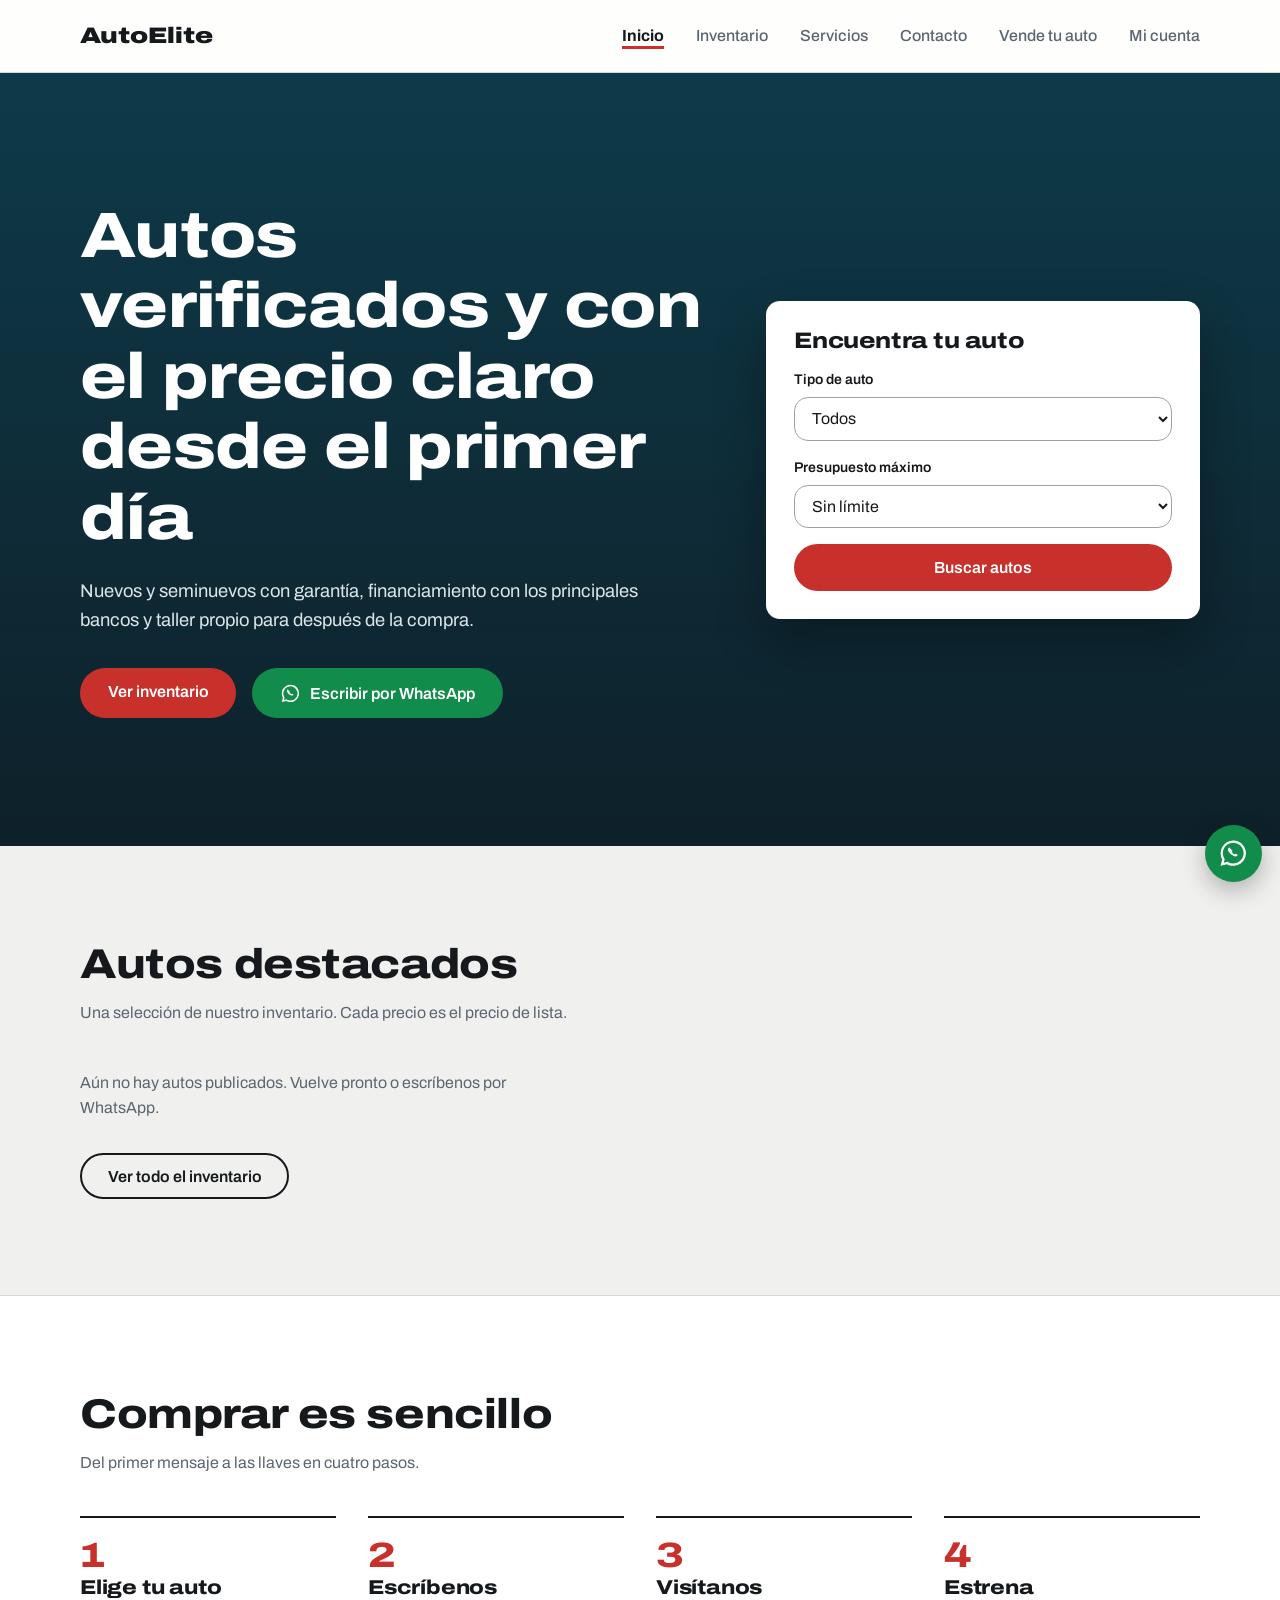
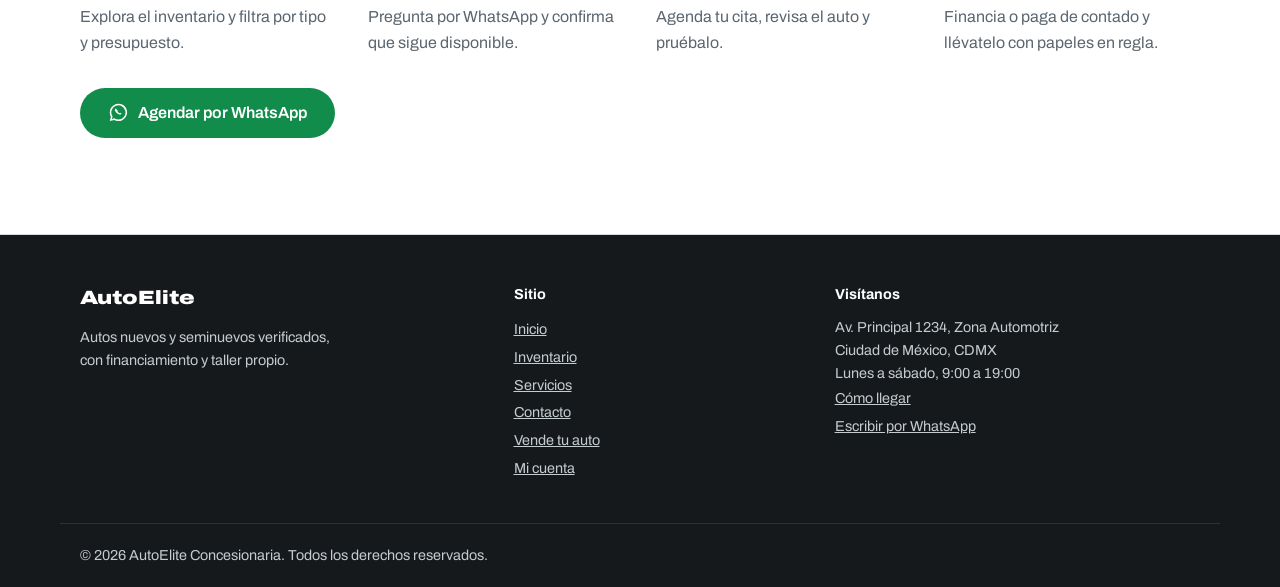
<file: index.html>
<!DOCTYPE html>
<html lang="es">

<head>
  <meta charset="UTF-8">
  <meta name="viewport" content="width=device-width, initial-scale=1">
  <title>AutoElite | Autos nuevos y seminuevos en CDMX</title>
  <meta name="description" content="Autos nuevos y seminuevos verificados, con financiamiento y taller propio.">
  <meta property="og:title" content="AutoElite | Autos nuevos y seminuevos en CDMX">
  <meta property="og:description" content="Autos nuevos y seminuevos verificados, con financiamiento y taller propio.">
  <meta property="og:type" content="website">
  <meta name="theme-color" content="#0e3a4a">
  <link rel="icon"
    href="data:image/svg+xml,%3Csvg xmlns='http://www.w3.org/2000/svg' viewBox='0 0 32 32'%3E%3Crect width='32' height='32' rx='7' fill='%230e3a4a'/%3E%3Cpath d='M16 6l8 20h-4l-1.5-4h-5L12 26H8z' fill='%23c8302b'/%3E%3C/svg%3E">
  <link rel="preconnect" href="https://fonts.googleapis.com">
  <link rel="preconnect" href="https://fonts.gstatic.com" crossorigin>
  <link href="https://fonts.googleapis.com/css2?family=Archivo:wdth,wght@62..125,400..900&display=swap"
    rel="stylesheet">
  <link rel="stylesheet" href="css/styles.css">
  <script src="js/config.js" defer></script>
  <script src="js/data.js" defer></script>
  <script src="js/main.js" defer></script>
  <script
    type="application/ld+json">{"@context":"https://schema.org","@type":"AutoDealer","name":"AutoElite","description":"Autos nuevos y seminuevos verificados, con financiamiento y taller propio.","address":{"@type":"PostalAddress","streetAddress":"Av. Principal 1234, Zona Automotriz","addressLocality":"Ciudad de México","addressCountry":"MX"},"openingHours":"Mo-Sa 09:00-19:00"}</script>
</head>

<body>
  <a class="skip" href="#contenido">Saltar al contenido</a>
  <header class="site-header">
    <div class="wrap bar">
      <a class="logo" href="index.html">AutoElite</a>
      <button class="menu-btn" id="menu-btn" aria-expanded="false" aria-controls="nav">Menú</button>
      <nav id="nav" class="nav" aria-label="Principal"><a href="index.html" aria-current="page">Inicio</a><a
          href="inventario.html">Inventario</a><a href="servicios.html">Servicios</a><a
          href="contacto.html">Contacto</a><a href="publicar.html">Vende tu auto</a><a href="cuenta.html">Mi cuenta</a>
      </nav>
    </div>
  </header>
  <main id="contenido">
    <section class="hero">
      <div class="wrap hero-grid">
        <div class="hero-inner">
          <h1>Autos verificados y con el precio claro desde el primer día</h1>
          <p>Nuevos y seminuevos con garantía, financiamiento con los principales bancos y taller propio para después de
            la compra.</p>
          <div class="actions">
            <a class="btn btn-red" href="inventario.html">Ver inventario</a>
            <a class="btn btn-wa" data-msg="Hola, quisiera información sobre sus autos."><svg viewBox="0 0 24 24"
                aria-hidden="true">
                <path fill="currentColor"
                  d="M12 2a10 10 0 0 0-8.6 15L2 22l5.1-1.3A10 10 0 1 0 12 2Zm0 18.2a8.2 8.2 0 0 1-4.2-1.2l-.3-.2-3 .8.8-2.9-.2-.3A8.2 8.2 0 1 1 12 20.200Zm-3-12.700c-.3 0-.6.200-.8.500-.4.600-.5 1.400 0 2.400a9 9 0 0 0 4.200 3.800c1.300.5 2 .4 2.600 0 .3-.2.5-.5.5-.9l-1.600-.9-.7.700a5.500 5.500 0 0 1-2.300-2.100l.6-.7L9 7.500Z" />
              </svg>Escribir por WhatsApp</a>
          </div>
        </div>
        <form class="quick" action="inventario.html" method="get">
          <h2>Encuentra tu auto</h2>
          <div class="field"><label for="q-tipo">Tipo de auto</label><select id="q-tipo" name="tipo">
              <option value="">Todos</option>
              <option>Sedán</option>
              <option>SUV</option>
              <option>Pickup</option>
              <option>Coupé</option>
              <option>Hatchback</option>
            </select></div>
          <div class="field"><label for="q-max">Presupuesto máximo</label><select id="q-max" name="max">
              <option value="">Sin límite</option>
              <option value="500000">$500,000</option>
              <option value="700000">$700,000</option>
              <option value="900000">$900,000</option>
            </select></div>
          <button class="btn btn-red" type="submit">Buscar autos</button>
        </form>
      </div>
    </section>
    <section class="section">
      <div class="wrap">
        <h2>Autos destacados</h2>
        <p class="lead">Una selección de nuestro inventario. Cada precio es el precio de lista.</p>
        <div class="grid" id="grid" data-featured style="margin-top:2rem"></div>
        <p class="more"><a class="btn btn-line" href="inventario.html">Ver todo el inventario</a></p>
      </div>
    </section>
    <section class="section services">
      <div class="wrap">
        <h2>Comprar es sencillo</h2>
        <p class="lead">Del primer mensaje a las llaves en cuatro pasos.</p>
        <ol class="steps">
          <li><span>1</span>
            <h3>Elige tu auto</h3>
            <p>Explora el inventario y filtra por tipo y presupuesto.</p>
          </li>
          <li><span>2</span>
            <h3>Escríbenos</h3>
            <p>Pregunta por WhatsApp y confirma que sigue disponible.</p>
          </li>
          <li><span>3</span>
            <h3>Visítanos</h3>
            <p>Agenda tu cita, revisa el auto y pruébalo.</p>
          </li>
          <li><span>4</span>
            <h3>Estrena</h3>
            <p>Financia o paga de contado y llévatelo con papeles en regla.</p>
          </li>
        </ol>
        <p class="more"><a class="btn btn-wa" data-msg="Hola, quiero agendar una cita para ver un auto."><svg
              viewBox="0 0 24 24" aria-hidden="true">
              <path fill="currentColor"
                d="M12 2a10 10 0 0 0-8.6 15L2 22l5.1-1.3A10 10 0 1 0 12 2Zm0 18.2a8.2 8.2 0 0 1-4.2-1.2l-.3-.2-3 .8.8-2.9-.2-.3A8.2 8.2 0 1 1 12 20.200Zm-3-12.700c-.3 0-.6.200-.8.500-.4.600-.5 1.400 0 2.400a9 9 0 0 0 4.200 3.800c1.300.5 2 .4 2.600 0 .3-.2.5-.5.5-.9l-1.600-.9-.7.700a5.500 5.500 0 0 1-2.300-2.100l.6-.7L9 7.500Z" />
            </svg>Agendar por WhatsApp</a></p>
      </div>
    </section>
  </main>
  <footer class="footer">
    <div class="wrap foot-grid">
      <div><span class="logo">AutoElite</span>
        <p style="margin-top:.75rem;max-width:34ch">Autos nuevos y seminuevos verificados, con financiamiento y taller
          propio.</p>
      </div>
      <nav aria-label="Pie de página"><strong>Sitio</strong><a href="index.html">Inicio</a><a
          href="inventario.html">Inventario</a><a href="servicios.html">Servicios</a><a
          href="contacto.html">Contacto</a><a href="publicar.html">Vende tu auto</a><a href="cuenta.html">Mi cuenta</a>
      </nav>
      <div><strong>Visítanos</strong>
        <p>Av. Principal 1234, Zona Automotriz<br>Ciudad de México, CDMX<br>Lunes a sábado, 9:00 a 19:00</p>
        <a href="https://www.google.com/maps/search/?api=1&query=Av.+Principal+1234+Ciudad+de+Mexico" target="_blank"
          rel="noopener">Cómo llegar</a>
        <a data-msg="Hola, quisiera información sobre sus autos.">Escribir por WhatsApp</a>
      </div>
    </div>
    <div class="wrap legal">
      <p>&copy; <span id="year">2026</span> AutoElite Concesionaria. Todos los derechos reservados.</p>
    </div>
  </footer>
  <dialog id="detail" aria-labelledby="d-title"></dialog>
  <a class="wa-float" id="wa-float" target="_blank" rel="noopener" aria-label="Escribir por WhatsApp"><svg
      viewBox="0 0 24 24" aria-hidden="true">
      <path fill="currentColor"
        d="M12 2a10 10 0 0 0-8.6 15L2 22l5.1-1.3A10 10 0 1 0 12 2Zm0 18.2a8.2 8.2 0 0 1-4.2-1.2l-.3-.2-3 .8.8-2.9-.2-.3A8.2 8.2 0 1 1 12 20.200Zm-3-12.700c-.3 0-.6.200-.8.500-.4.600-.5 1.400 0 2.400a9 9 0 0 0 4.200 3.800c1.300.5 2 .4 2.600 0 .3-.2.5-.5.5-.9l-1.600-.9-.7.700a5.500 5.500 0 0 1-2.300-2.100l.6-.7L9 7.500Z" />
    </svg></a>
</body>

</html>
</file>
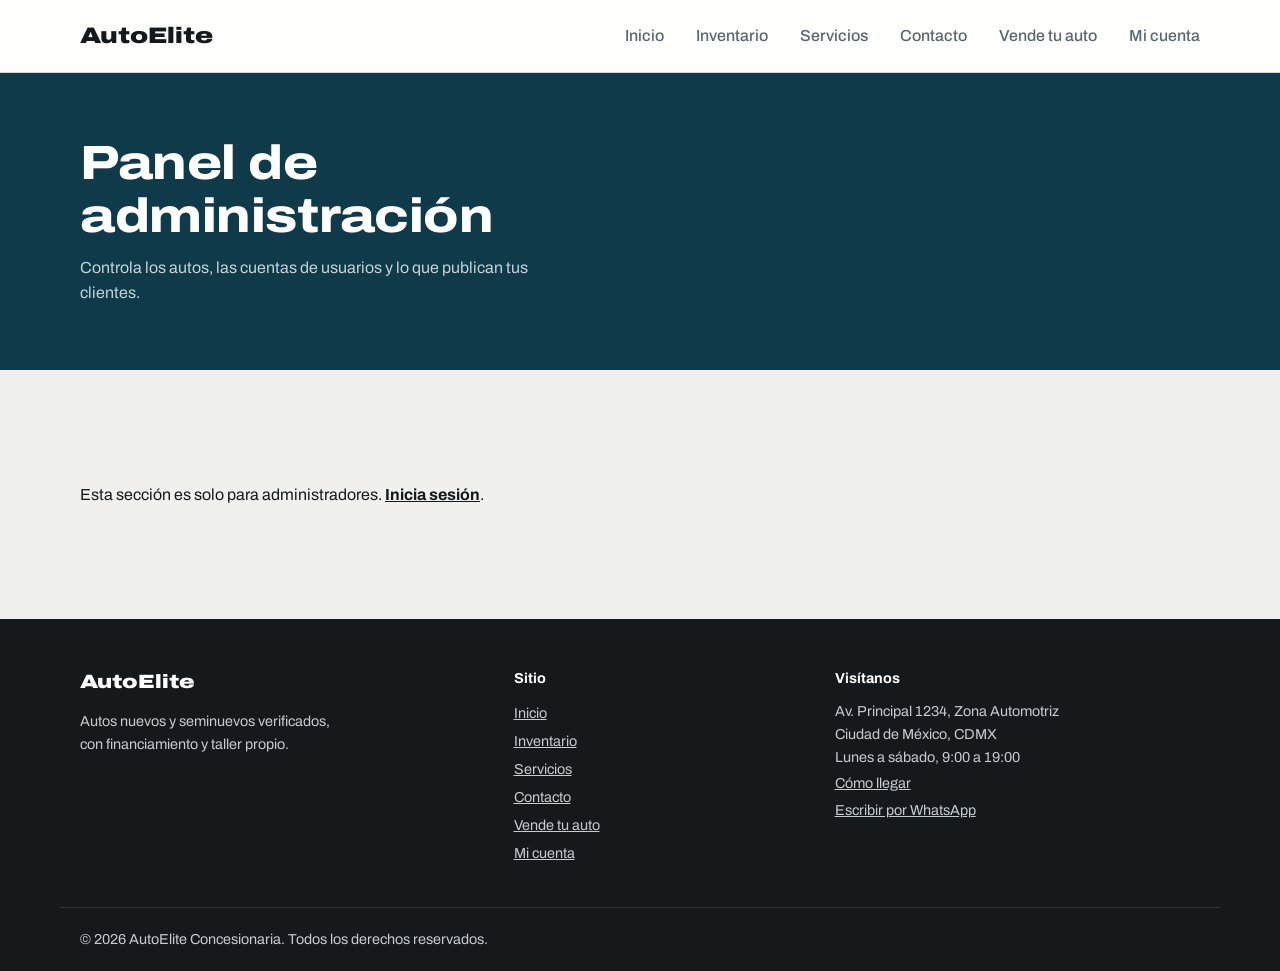
<file: admin.html>
<!DOCTYPE html>
<html lang="es">

<head>
  <meta charset="UTF-8">
  <meta name="viewport" content="width=device-width, initial-scale=1">
  <title>Administración | AutoElite</title>
  <meta name="description" content="Autos nuevos y seminuevos verificados, con financiamiento y taller propio.">
  <meta property="og:title" content="Contacto | AutoElite">
  <meta property="og:description" content="Autos nuevos y seminuevos verificados, con financiamiento y taller propio.">
  <meta property="og:type" content="website">
  <meta name="theme-color" content="#0e3a4a">
  <link rel="icon"
    href="data:image/svg+xml,%3Csvg xmlns='http://www.w3.org/2000/svg' viewBox='0 0 32 32'%3E%3Crect width='32' height='32' rx='7' fill='%230e3a4a'/%3E%3Cpath d='M16 6l8 20h-4l-1.5-4h-5L12 26H8z' fill='%23c8302b'/%3E%3C/svg%3E">
  <link rel="preconnect" href="https://fonts.googleapis.com">
  <link rel="preconnect" href="https://fonts.gstatic.com" crossorigin>
  <link href="https://fonts.googleapis.com/css2?family=Archivo:wdth,wght@62..125,400..900&display=swap"
    rel="stylesheet">
  <link rel="stylesheet" href="css/styles.css">
  <script src="js/config.js" defer></script>
  <script src="js/data.js" defer></script>
  <script src="js/main.js" defer></script>
  <script src="js/app.js" defer></script>
</head>

<body>
  <a class="skip" href="#contenido">Saltar al contenido</a>
  <header class="site-header">
    <div class="wrap bar">
      <a class="logo" href="index.html">AutoElite</a>
      <button class="menu-btn" id="menu-btn" aria-expanded="false" aria-controls="nav">Menú</button>
      <nav id="nav" class="nav" aria-label="Principal"><a href="index.html">Inicio</a><a
          href="inventario.html">Inventario</a><a href="servicios.html">Servicios</a><a
          href="contacto.html">Contacto</a><a href="publicar.html">Vende tu auto</a><a href="cuenta.html">Mi cuenta</a>
      </nav>
    </div>
  </header>
  <main id="contenido">
    <section class="page-head">
      <div class="wrap">
        <h1>Panel de administración</h1>
        <p>Controla los autos, las cuentas de usuarios y lo que publican tus clientes.</p>
      </div>
    </section>
    <section class="section">
      <div class="wrap">
        <div class="stats" id="stats"></div>
        <div class="tabs" role="tablist">
          <button class="tab on" data-tab="autos" type="button">Autos</button>
          <button class="tab" data-tab="users" type="button">Usuarios</button>
          <button class="tab" data-tab="nuevo" type="button">Subir auto</button>
        </div>
        <div id="tab-autos">
          <div class="field" style="max-width:240px;margin-bottom:1rem"><label for="f-estado">Mostrar</label>
            <select id="f-estado">
              <option value="">Todos</option>
              <option>pendiente</option>
              <option>aprobado</option>
              <option>rechazado</option>
              <option>vendido</option>
            </select>
          </div>
          <div class="tbl-wrap">
            <table class="tbl">
              <thead>
                <tr>
                  <th>Auto</th>
                  <th>Vendedor</th>
                  <th>Precio</th>
                  <th>Estado</th>
                  <th></th>
                </tr>
              </thead>
              <tbody id="rows-autos"></tbody>
            </table>
          </div>
        </div>
        <div id="tab-users" hidden>
          <div class="tbl-wrap">
            <table class="tbl">
              <thead>
                <tr>
                  <th>Usuario</th>
                  <th>Rol</th>
                  <th>Autos</th>
                  <th>Cuenta</th>
                  <th></th>
                </tr>
              </thead>
              <tbody id="rows-users"></tbody>
            </table>
          </div>
        </div>
        <div id="tab-nuevo" hidden>
          <p class="lead" style="margin:0 0 1rem">Los autos que subes aquí se publican de inmediato como inventario de
            la concesionaria.</p>
          <form class="form narrow" id="new-form">
            <div id="new-fields"></div>
            <div class="field"><label for="imagenes">Fotos (hasta 6, JPG, PNG o WebP, máximo 5 MB cada
                una)</label><input id="imagenes" name="imagenes[]" type="file" accept="image/jpeg,image/png,image/webp"
                multiple required></div>
            <button class="btn btn-red" type="submit">Publicar auto</button>
            <p class="status" id="new-status" role="status"></p>
          </form>
        </div>
      </div>
    </section>
    <dialog id="edit" aria-label="Editar auto"></dialog>
  </main>
  <footer class="footer">
    <div class="wrap foot-grid">
      <div><span class="logo">AutoElite</span>
        <p style="margin-top:.75rem;max-width:34ch">Autos nuevos y seminuevos verificados, con financiamiento y taller
          propio.</p>
      </div>
      <nav aria-label="Pie de página"><strong>Sitio</strong><a href="index.html">Inicio</a><a
          href="inventario.html">Inventario</a><a href="servicios.html">Servicios</a><a
          href="contacto.html">Contacto</a><a href="publicar.html">Vende tu auto</a><a href="cuenta.html">Mi cuenta</a>
      </nav>
      <div><strong>Visítanos</strong>
        <p>Av. Principal 1234, Zona Automotriz<br>Ciudad de México, CDMX<br>Lunes a sábado, 9:00 a 19:00</p>
        <a href="https://www.google.com/maps/search/?api=1&query=Av.+Principal+1234+Ciudad+de+Mexico" target="_blank"
          rel="noopener">Cómo llegar</a>
        <a data-msg="Hola, quisiera información sobre sus autos.">Escribir por WhatsApp</a>
      </div>
    </div>
    <div class="wrap legal">
      <p>&copy; <span id="year">2026</span> AutoElite Concesionaria. Todos los derechos reservados.</p>
    </div>
  </footer>

</body>

</html>
</file>
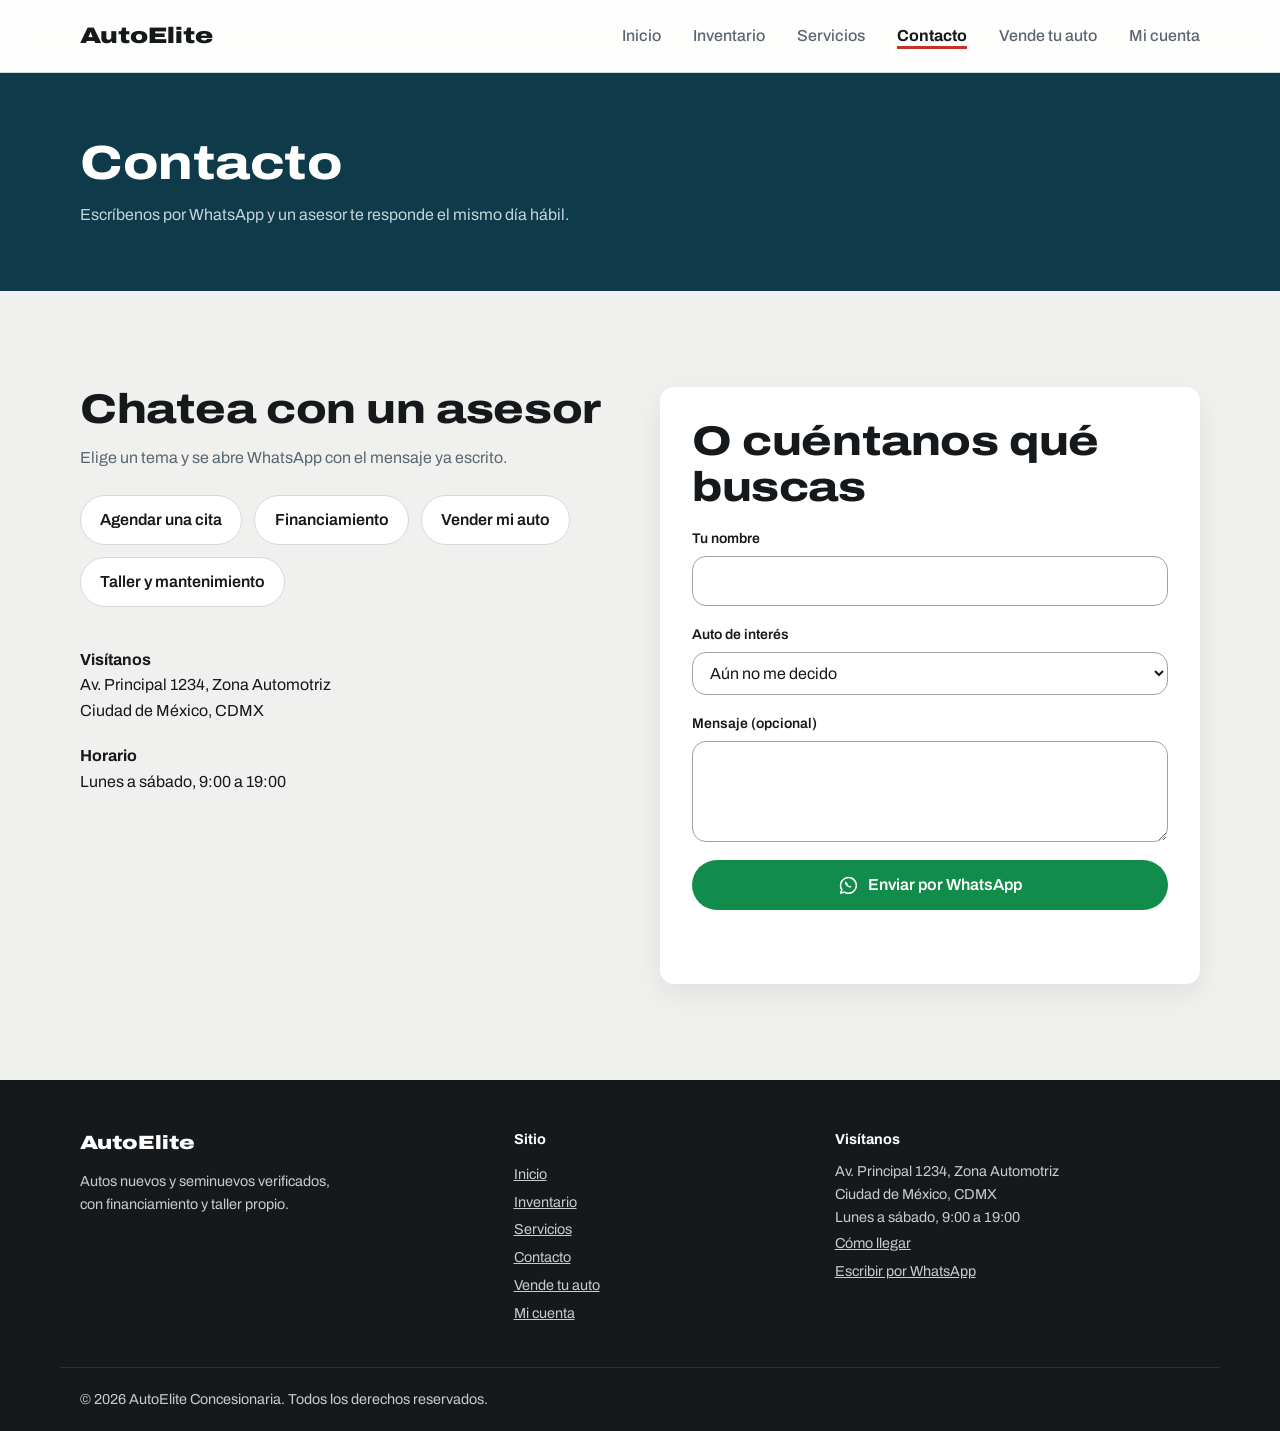
<file: contacto.html>
<!DOCTYPE html>
<html lang="es">

<head>
  <meta charset="UTF-8">
  <meta name="viewport" content="width=device-width, initial-scale=1">
  <title>Contacto | AutoElite</title>
  <meta name="description" content="Autos nuevos y seminuevos verificados, con financiamiento y taller propio.">
  <meta property="og:title" content="Contacto | AutoElite">
  <meta property="og:description" content="Autos nuevos y seminuevos verificados, con financiamiento y taller propio.">
  <meta property="og:type" content="website">
  <meta name="theme-color" content="#0e3a4a">
  <link rel="icon"
    href="data:image/svg+xml,%3Csvg xmlns='http://www.w3.org/2000/svg' viewBox='0 0 32 32'%3E%3Crect width='32' height='32' rx='7' fill='%230e3a4a'/%3E%3Cpath d='M16 6l8 20h-4l-1.5-4h-5L12 26H8z' fill='%23c8302b'/%3E%3C/svg%3E">
  <link rel="preconnect" href="https://fonts.googleapis.com">
  <link rel="preconnect" href="https://fonts.gstatic.com" crossorigin>
  <link href="https://fonts.googleapis.com/css2?family=Archivo:wdth,wght@62..125,400..900&display=swap"
    rel="stylesheet">
  <link rel="stylesheet" href="css/styles.css">
  <script src="js/config.js" defer></script>
  <script src="js/data.js" defer></script>
  <script src="js/main.js" defer></script>
</head>

<body>
  <a class="skip" href="#contenido">Saltar al contenido</a>
  <header class="site-header">
    <div class="wrap bar">
      <a class="logo" href="index.html">AutoElite</a>
      <button class="menu-btn" id="menu-btn" aria-expanded="false" aria-controls="nav">Menú</button>
      <nav id="nav" class="nav" aria-label="Principal"><a href="index.html">Inicio</a><a
          href="inventario.html">Inventario</a><a href="servicios.html">Servicios</a><a href="contacto.html"
          aria-current="page">Contacto</a><a href="publicar.html">Vende tu auto</a><a href="cuenta.html">Mi cuenta</a>
      </nav>
    </div>
  </header>
  <main id="contenido">
    <section class="page-head">
      <div class="wrap">
        <h1>Contacto</h1>
        <p>Escríbenos por WhatsApp y un asesor te responde el mismo día hábil.</p>
      </div>
    </section>
    <section class="section">
      <div class="wrap contact-grid">
        <div>
          <h2>Chatea con un asesor</h2>
          <p class="lead">Elige un tema y se abre WhatsApp con el mensaje ya escrito.</p>
          <div class="chips">
            <a class="chip" data-msg="Hola, quiero agendar una cita para ver un auto.">Agendar una cita</a>
            <a class="chip" data-msg="Hola, quiero información sobre financiamiento.">Financiamiento</a>
            <a class="chip" data-msg="Hola, quiero vender mi auto o dejarlo a cuenta.">Vender mi auto</a>
            <a class="chip" data-msg="Hola, quiero agendar una cita en el taller.">Taller y mantenimiento</a>
          </div>
          <address>
            <p><strong>Visítanos</strong><br>Av. Principal 1234, Zona Automotriz<br>Ciudad de México, CDMX</p>
            <p><strong>Horario</strong><br>Lunes a sábado, 9:00 a 19:00</p>
          </address>
        </div>
        <form class="form" id="form" novalidate>
          <h2>O cuéntanos qué buscas</h2>
          <div class="field"><label for="nombre">Tu nombre</label><input id="nombre" autocomplete="name" required></div>
          <div class="field"><label for="auto">Auto de interés</label><select id="auto">
              <option value="">Aún no me decido</option>
            </select></div>
          <div class="field"><label for="mensaje">Mensaje (opcional)</label><textarea id="mensaje" rows="3"></textarea>
          </div>
          <button class="btn btn-wa" type="submit"><svg viewBox="0 0 24 24" aria-hidden="true">
              <path fill="currentColor"
                d="M12 2a10 10 0 0 0-8.6 15L2 22l5.1-1.3A10 10 0 1 0 12 2Zm0 18.2a8.2 8.2 0 0 1-4.2-1.2l-.3-.2-3 .8.8-2.9-.2-.3A8.2 8.2 0 1 1 12 20.200Zm-3-12.700c-.3 0-.6.200-.8.500-.4.600-.5 1.400 0 2.400a9 9 0 0 0 4.200 3.800c1.300.5 2 .4 2.600 0 .3-.2.5-.5.5-.9l-1.600-.9-.7.700a5.500 5.500 0 0 1-2.300-2.100l.6-.7L9 7.500Z" />
            </svg>Enviar por WhatsApp</button>
          <p class="status" id="status" role="status"></p>
        </form>
      </div>
    </section>
  </main>
  <footer class="footer">
    <div class="wrap foot-grid">
      <div><span class="logo">AutoElite</span>
        <p style="margin-top:.75rem;max-width:34ch">Autos nuevos y seminuevos verificados, con financiamiento y taller
          propio.</p>
      </div>
      <nav aria-label="Pie de página"><strong>Sitio</strong><a href="index.html">Inicio</a><a
          href="inventario.html">Inventario</a><a href="servicios.html">Servicios</a><a
          href="contacto.html">Contacto</a><a href="publicar.html">Vende tu auto</a><a href="cuenta.html">Mi cuenta</a>
      </nav>
      <div><strong>Visítanos</strong>
        <p>Av. Principal 1234, Zona Automotriz<br>Ciudad de México, CDMX<br>Lunes a sábado, 9:00 a 19:00</p>
        <a href="https://www.google.com/maps/search/?api=1&query=Av.+Principal+1234+Ciudad+de+Mexico" target="_blank"
          rel="noopener">Cómo llegar</a>
        <a data-msg="Hola, quisiera información sobre sus autos.">Escribir por WhatsApp</a>
      </div>
    </div>
    <div class="wrap legal">
      <p>&copy; <span id="year">2026</span> AutoElite Concesionaria. Todos los derechos reservados.</p>
    </div>
  </footer>

</body>

</html>
</file>
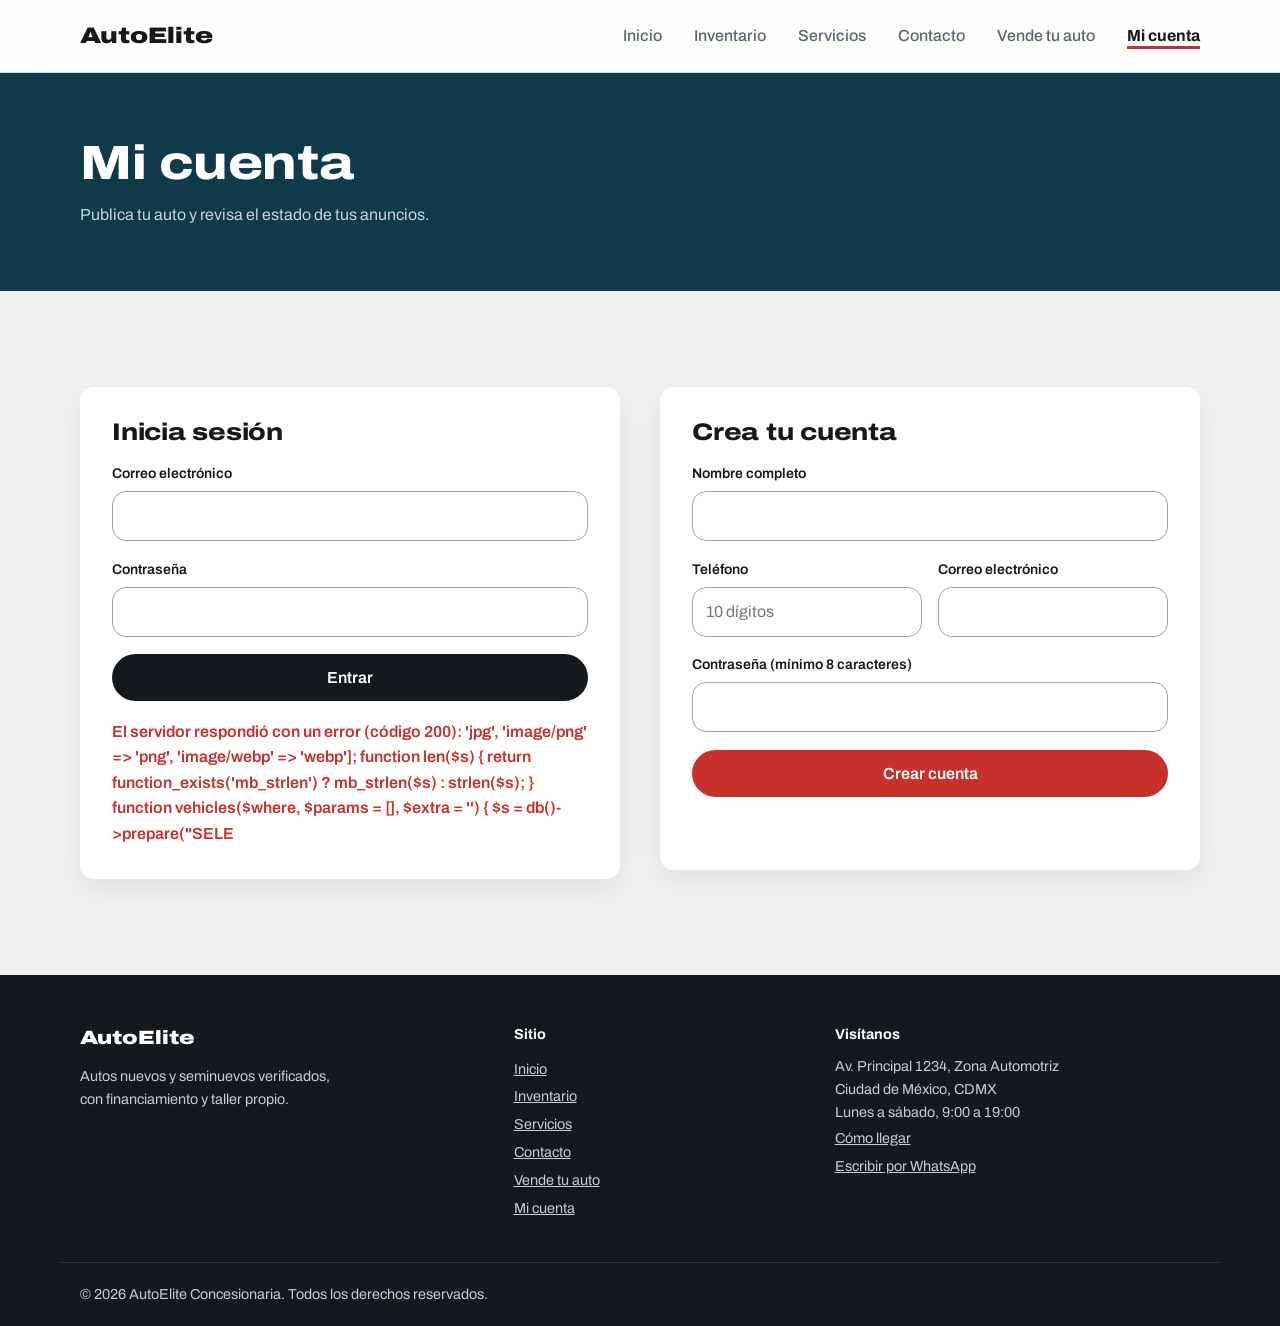
<file: cuenta.html>
<!DOCTYPE html>
<html lang="es">

<head>
  <meta charset="UTF-8">
  <meta name="viewport" content="width=device-width, initial-scale=1">
  <title>Mi cuenta | AutoElite</title>
  <meta name="description" content="Autos nuevos y seminuevos verificados, con financiamiento y taller propio.">
  <meta property="og:title" content="Contacto | AutoElite">
  <meta property="og:description" content="Autos nuevos y seminuevos verificados, con financiamiento y taller propio.">
  <meta property="og:type" content="website">
  <meta name="theme-color" content="#0e3a4a">
  <link rel="icon"
    href="data:image/svg+xml,%3Csvg xmlns='http://www.w3.org/2000/svg' viewBox='0 0 32 32'%3E%3Crect width='32' height='32' rx='7' fill='%230e3a4a'/%3E%3Cpath d='M16 6l8 20h-4l-1.5-4h-5L12 26H8z' fill='%23c8302b'/%3E%3C/svg%3E">
  <link rel="preconnect" href="https://fonts.googleapis.com">
  <link rel="preconnect" href="https://fonts.gstatic.com" crossorigin>
  <link href="https://fonts.googleapis.com/css2?family=Archivo:wdth,wght@62..125,400..900&display=swap"
    rel="stylesheet">
  <link rel="stylesheet" href="css/styles.css">
  <script src="js/config.js" defer></script>
  <script src="js/data.js" defer></script>
  <script src="js/main.js" defer></script>
  <script src="js/app.js" defer></script>
</head>

<body>
  <a class="skip" href="#contenido">Saltar al contenido</a>
  <header class="site-header">
    <div class="wrap bar">
      <a class="logo" href="index.html">AutoElite</a>
      <button class="menu-btn" id="menu-btn" aria-expanded="false" aria-controls="nav">Menú</button>
      <nav id="nav" class="nav" aria-label="Principal"><a href="index.html">Inicio</a><a
          href="inventario.html">Inventario</a><a href="servicios.html">Servicios</a><a
          href="contacto.html">Contacto</a><a href="publicar.html">Vende tu auto</a><a href="cuenta.html"
          aria-current="page">Mi cuenta</a></nav>
    </div>
  </header>
  <main id="contenido">
    <section class="page-head">
      <div class="wrap">
        <h1>Mi cuenta</h1>
        <p>Publica tu auto y revisa el estado de tus anuncios.</p>
      </div>
    </section>
    <section class="section">
      <div class="wrap">
        <div id="auth-box" class="contact-grid" hidden>
          <form class="form" id="login-form">
            <h2 style="font-size:1.5rem">Inicia sesión</h2>
            <div class="field"><label for="l-email">Correo electrónico</label><input id="l-email" type="email"
                autocomplete="email" required></div>
            <div class="field"><label for="l-pass">Contraseña</label><input id="l-pass" type="password"
                autocomplete="current-password" required></div>
            <button class="btn btn-dark" type="submit">Entrar</button>
            <p class="status" id="l-status" role="status"></p>
          </form>
          <form class="form" id="register-form">
            <h2 style="font-size:1.5rem">Crea tu cuenta</h2>
            <div class="field"><label for="r-nombre">Nombre completo</label><input id="r-nombre" autocomplete="name"
                required></div>
            <div class="row">
              <div class="field"><label for="r-tel">Teléfono</label><input id="r-tel" type="tel" autocomplete="tel"
                  placeholder="10 dígitos" required></div>
              <div class="field"><label for="r-email">Correo electrónico</label><input id="r-email" type="email"
                  autocomplete="email" required></div>
            </div>
            <div class="field"><label for="r-pass">Contraseña (mínimo 8 caracteres)</label><input id="r-pass"
                type="password" minlength="8" autocomplete="new-password" required></div>
            <button class="btn btn-red" type="submit">Crear cuenta</button>
            <p class="status" id="r-status" role="status"></p>
          </form>
        </div>
        <div id="panel" hidden>
          <div class="panel-head">
            <h2 id="hello"></h2>
            <div class="actions">
              <a class="btn btn-red" href="publicar.html">Publicar mi auto</a>
              <a class="btn btn-dark" id="admin-link" href="admin.html" hidden>Panel de administración</a>
              <button class="btn btn-line" id="logout" type="button">Cerrar sesión</button>
            </div>
          </div>
          <h3 style="margin-top:2.5rem">Notificaciones</h3>
          <ul class="notifs" id="notifs"></ul>
          <h3 style="margin:2.5rem 0 1rem">Mis anuncios</h3>
          <div class="grid" id="mine"></div>
        </div>
      </div>
    </section>
  </main>
  <footer class="footer">
    <div class="wrap foot-grid">
      <div><span class="logo">AutoElite</span>
        <p style="margin-top:.75rem;max-width:34ch">Autos nuevos y seminuevos verificados, con financiamiento y taller
          propio.</p>
      </div>
      <nav aria-label="Pie de página"><strong>Sitio</strong><a href="index.html">Inicio</a><a
          href="inventario.html">Inventario</a><a href="servicios.html">Servicios</a><a
          href="contacto.html">Contacto</a><a href="publicar.html">Vende tu auto</a><a href="cuenta.html">Mi cuenta</a>
      </nav>
      <div><strong>Visítanos</strong>
        <p>Av. Principal 1234, Zona Automotriz<br>Ciudad de México, CDMX<br>Lunes a sábado, 9:00 a 19:00</p>
        <a href="https://www.google.com/maps/search/?api=1&query=Av.+Principal+1234+Ciudad+de+Mexico" target="_blank"
          rel="noopener">Cómo llegar</a>
        <a data-msg="Hola, quisiera información sobre sus autos.">Escribir por WhatsApp</a>
      </div>
    </div>
    <div class="wrap legal">
      <p>&copy; <span id="year">2026</span> AutoElite Concesionaria. Todos los derechos reservados.</p>
    </div>
  </footer>

</body>

</html>
</file>
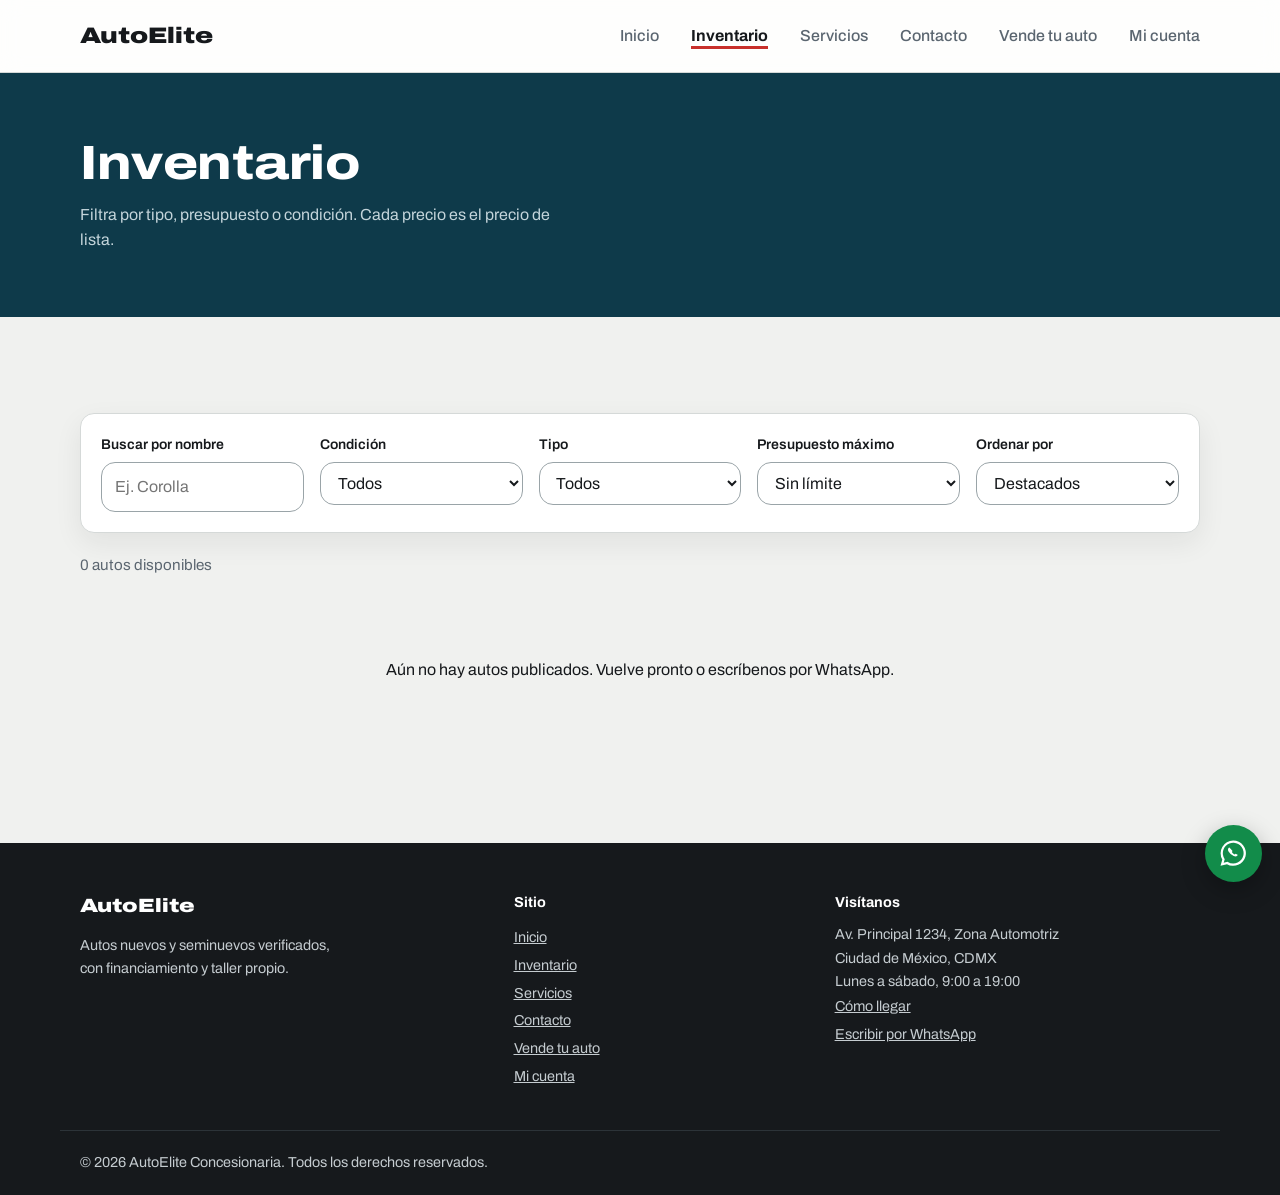
<file: inventario.html>
<!DOCTYPE html>
<html lang="es">

<head>
  <meta charset="UTF-8">
  <meta name="viewport" content="width=device-width, initial-scale=1">
  <title>Inventario | AutoElite</title>
  <meta name="description" content="Autos nuevos y seminuevos verificados, con financiamiento y taller propio.">
  <meta property="og:title" content="Inventario | AutoElite">
  <meta property="og:description" content="Autos nuevos y seminuevos verificados, con financiamiento y taller propio.">
  <meta property="og:type" content="website">
  <meta name="theme-color" content="#0e3a4a">
  <link rel="icon"
    href="data:image/svg+xml,%3Csvg xmlns='http://www.w3.org/2000/svg' viewBox='0 0 32 32'%3E%3Crect width='32' height='32' rx='7' fill='%230e3a4a'/%3E%3Cpath d='M16 6l8 20h-4l-1.5-4h-5L12 26H8z' fill='%23c8302b'/%3E%3C/svg%3E">
  <link rel="preconnect" href="https://fonts.googleapis.com">
  <link rel="preconnect" href="https://fonts.gstatic.com" crossorigin>
  <link href="https://fonts.googleapis.com/css2?family=Archivo:wdth,wght@62..125,400..900&display=swap"
    rel="stylesheet">
  <link rel="stylesheet" href="css/styles.css">
  <script src="js/config.js" defer></script>
  <script src="js/data.js" defer></script>
  <script src="js/main.js" defer></script>
</head>

<body>
  <a class="skip" href="#contenido">Saltar al contenido</a>
  <header class="site-header">
    <div class="wrap bar">
      <a class="logo" href="index.html">AutoElite</a>
      <button class="menu-btn" id="menu-btn" aria-expanded="false" aria-controls="nav">Menú</button>
      <nav id="nav" class="nav" aria-label="Principal"><a href="index.html">Inicio</a><a href="inventario.html"
          aria-current="page">Inventario</a><a href="servicios.html">Servicios</a><a href="contacto.html">Contacto</a><a
          href="publicar.html">Vende tu auto</a><a href="cuenta.html">Mi cuenta</a></nav>
    </div>
  </header>
  <main id="contenido">
    <section class="page-head">
      <div class="wrap">
        <h1>Inventario</h1>
        <p>Filtra por tipo, presupuesto o condición. Cada precio es el precio de lista.</p>
      </div>
    </section>
    <section class="section">
      <div class="wrap">
        <form class="filters" id="filters" aria-label="Filtrar inventario" style="margin-top:0">
          <div class="field"><label for="f-q">Buscar por nombre</label><input id="f-q" type="search"
              placeholder="Ej. Corolla"></div>
          <div class="field"><label for="f-cond">Condición</label>
            <select id="f-cond">
              <option value="">Todos</option>
              <option>Nuevo</option>
              <option>Seminuevo</option>
            </select>
          </div>
          <div class="field"><label for="f-tipo">Tipo</label>
            <select id="f-tipo">
              <option value="">Todos</option>
            </select>
          </div>
          <div class="field"><label for="f-max">Presupuesto máximo</label>
            <select id="f-max">
              <option value="">Sin límite</option>
              <option value="500000">$500,000</option>
              <option value="700000">$700,000</option>
              <option value="900000">$900,000</option>
            </select>
          </div>
          <div class="field"><label for="f-sort">Ordenar por</label>
            <select id="f-sort">
              <option value="">Destacados</option>
              <option value="asc">Precio: menor a mayor</option>
              <option value="desc">Precio: mayor a menor</option>
              <option value="km">Menor kilometraje</option>
            </select>
          </div>
        </form>
        <p class="count" id="count" aria-live="polite"></p>
        <div class="grid" id="grid"></div>
        <div class="empty" id="empty" hidden>
          <p>No hay autos con esos filtros. Quita alguno para ver más opciones.</p>
          <button class="btn btn-dark" id="reset" type="button">Quitar filtros</button>
        </div>
      </div>
    </section>
  </main>
  <footer class="footer">
    <div class="wrap foot-grid">
      <div><span class="logo">AutoElite</span>
        <p style="margin-top:.75rem;max-width:34ch">Autos nuevos y seminuevos verificados, con financiamiento y taller
          propio.</p>
      </div>
      <nav aria-label="Pie de página"><strong>Sitio</strong><a href="index.html">Inicio</a><a
          href="inventario.html">Inventario</a><a href="servicios.html">Servicios</a><a
          href="contacto.html">Contacto</a><a href="publicar.html">Vende tu auto</a><a href="cuenta.html">Mi cuenta</a>
      </nav>
      <div><strong>Visítanos</strong>
        <p>Av. Principal 1234, Zona Automotriz<br>Ciudad de México, CDMX<br>Lunes a sábado, 9:00 a 19:00</p>
        <a href="https://www.google.com/maps/search/?api=1&query=Av.+Principal+1234+Ciudad+de+Mexico" target="_blank"
          rel="noopener">Cómo llegar</a>
        <a data-msg="Hola, quisiera información sobre sus autos.">Escribir por WhatsApp</a>
      </div>
    </div>
    <div class="wrap legal">
      <p>&copy; <span id="year">2026</span> AutoElite Concesionaria. Todos los derechos reservados.</p>
    </div>
  </footer>
  <dialog id="detail" aria-labelledby="d-title"></dialog>
  <a class="wa-float" id="wa-float" target="_blank" rel="noopener" aria-label="Escribir por WhatsApp"><svg
      viewBox="0 0 24 24" aria-hidden="true">
      <path fill="currentColor"
        d="M12 2a10 10 0 0 0-8.6 15L2 22l5.1-1.3A10 10 0 1 0 12 2Zm0 18.2a8.2 8.2 0 0 1-4.2-1.2l-.3-.2-3 .8.8-2.9-.2-.3A8.2 8.2 0 1 1 12 20.200Zm-3-12.700c-.3 0-.6.200-.8.500-.4.600-.5 1.400 0 2.400a9 9 0 0 0 4.200 3.800c1.300.5 2 .4 2.600 0 .3-.2.5-.5.5-.9l-1.600-.9-.7.700a5.500 5.500 0 0 1-2.300-2.100l.6-.7L9 7.500Z" />
    </svg></a>
</body>

</html>
</file>
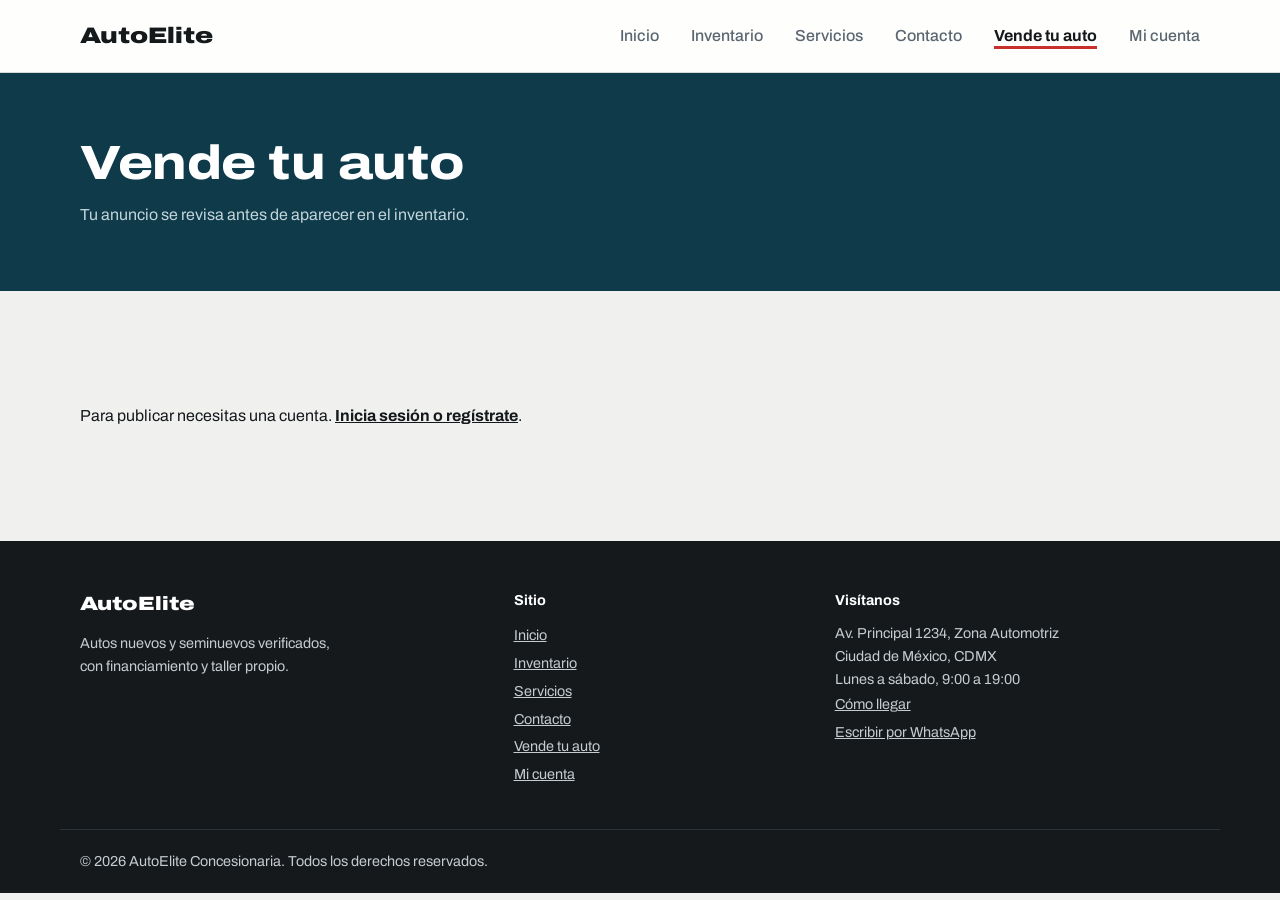
<file: publicar.html>
<!DOCTYPE html>
<html lang="es">

<head>
  <meta charset="UTF-8">
  <meta name="viewport" content="width=device-width, initial-scale=1">
  <title>Vende tu auto | AutoElite</title>
  <meta name="description" content="Autos nuevos y seminuevos verificados, con financiamiento y taller propio.">
  <meta property="og:title" content="Contacto | AutoElite">
  <meta property="og:description" content="Autos nuevos y seminuevos verificados, con financiamiento y taller propio.">
  <meta property="og:type" content="website">
  <meta name="theme-color" content="#0e3a4a">
  <link rel="icon"
    href="data:image/svg+xml,%3Csvg xmlns='http://www.w3.org/2000/svg' viewBox='0 0 32 32'%3E%3Crect width='32' height='32' rx='7' fill='%230e3a4a'/%3E%3Cpath d='M16 6l8 20h-4l-1.5-4h-5L12 26H8z' fill='%23c8302b'/%3E%3C/svg%3E">
  <link rel="preconnect" href="https://fonts.googleapis.com">
  <link rel="preconnect" href="https://fonts.gstatic.com" crossorigin>
  <link href="https://fonts.googleapis.com/css2?family=Archivo:wdth,wght@62..125,400..900&display=swap"
    rel="stylesheet">
  <link rel="stylesheet" href="css/styles.css">
  <script src="js/config.js" defer></script>
  <script src="js/data.js" defer></script>
  <script src="js/main.js" defer></script>
  <script src="js/app.js" defer></script>
</head>

<body>
  <a class="skip" href="#contenido">Saltar al contenido</a>
  <header class="site-header">
    <div class="wrap bar">
      <a class="logo" href="index.html">AutoElite</a>
      <button class="menu-btn" id="menu-btn" aria-expanded="false" aria-controls="nav">Menú</button>
      <nav id="nav" class="nav" aria-label="Principal"><a href="index.html">Inicio</a><a
          href="inventario.html">Inventario</a><a href="servicios.html">Servicios</a><a
          href="contacto.html">Contacto</a><a href="publicar.html" aria-current="page">Vende tu auto</a><a
          href="cuenta.html">Mi cuenta</a></nav>
    </div>
  </header>
  <main id="contenido">
    <section class="page-head">
      <div class="wrap">
        <h1>Vende tu auto</h1>
        <p>Tu anuncio se revisa antes de aparecer en el inventario.</p>
      </div>
    </section>
    <section class="section">
      <div class="wrap">
        <p id="pub-gate" hidden>Para publicar necesitas una cuenta. <a href="cuenta.html"><strong>Inicia sesión o
              regístrate</strong></a>.</p>
        <form class="form narrow" id="pub-form" hidden>
          <div class="row">
            <div class="field"><label for="marca">Marca</label><input id="marca" name="marca" maxlength="40" required>
            </div>
            <div class="field"><label for="modelo">Modelo</label><input id="modelo" name="modelo" maxlength="60"
                required></div>
          </div>
          <div class="row">
            <div class="field"><label for="anio">Año</label><input id="anio" name="anio" type="number" min="1980"
                max="2100" required></div>
            <div class="field"><label for="km">Kilometraje</label><input id="km" name="km" type="number" min="0"
                required></div>
          </div>
          <div class="row">
            <div class="field"><label for="precio">Precio (MXN)</label><input id="precio" name="precio" type="number"
                min="1" step="1" required></div>
            <div class="field"><label for="tipo">Tipo</label><select id="tipo" name="tipo" required>
                <option>Sedán</option>
                <option>SUV</option>
                <option>Pickup</option>
                <option>Coupé</option>
                <option>Hatchback</option>
              </select></div>
          </div>
          <div class="row">
            <div class="field"><label for="combustible">Combustible</label><select id="combustible" name="combustible"
                required>
                <option>Gasolina</option>
                <option>Diésel</option>
                <option>Híbrido</option>
                <option>Eléctrico</option>
              </select></div>
            <div class="field"><label for="transmision">Transmisión</label><select id="transmision" name="transmision"
                required>
                <option>Manual</option>
                <option>Automática</option>
              </select></div>
          </div>
          <div class="field"><label for="descripcion">Descripción</label><textarea id="descripcion" name="descripcion"
              rows="4" maxlength="2000"></textarea></div>
          <div class="field"><label for="imagenes">Fotos (hasta 6, JPG, PNG o WebP, máximo 5 MB cada una)</label><input
              id="imagenes" name="imagenes[]" type="file" accept="image/jpeg,image/png,image/webp" multiple required>
          </div>
          <p style="margin:0;color:var(--steel);font-size:.95rem">Al publicar, tu teléfono se mostrará a los compradores
            para contactarte por WhatsApp.</p>
          <button class="btn btn-red" type="submit">Enviar para revisión</button>
          <p class="status" id="pub-status" role="status"></p>
        </form>
      </div>
    </section>
  </main>
  <footer class="footer">
    <div class="wrap foot-grid">
      <div><span class="logo">AutoElite</span>
        <p style="margin-top:.75rem;max-width:34ch">Autos nuevos y seminuevos verificados, con financiamiento y taller
          propio.</p>
      </div>
      <nav aria-label="Pie de página"><strong>Sitio</strong><a href="index.html">Inicio</a><a
          href="inventario.html">Inventario</a><a href="servicios.html">Servicios</a><a
          href="contacto.html">Contacto</a><a href="publicar.html">Vende tu auto</a><a href="cuenta.html">Mi cuenta</a>
      </nav>
      <div><strong>Visítanos</strong>
        <p>Av. Principal 1234, Zona Automotriz<br>Ciudad de México, CDMX<br>Lunes a sábado, 9:00 a 19:00</p>
        <a href="https://www.google.com/maps/search/?api=1&query=Av.+Principal+1234+Ciudad+de+Mexico" target="_blank"
          rel="noopener">Cómo llegar</a>
        <a data-msg="Hola, quisiera información sobre sus autos.">Escribir por WhatsApp</a>
      </div>
    </div>
    <div class="wrap legal">
      <p>&copy; <span id="year">2026</span> AutoElite Concesionaria. Todos los derechos reservados.</p>
    </div>
  </footer>

</body>

</html>
</file>
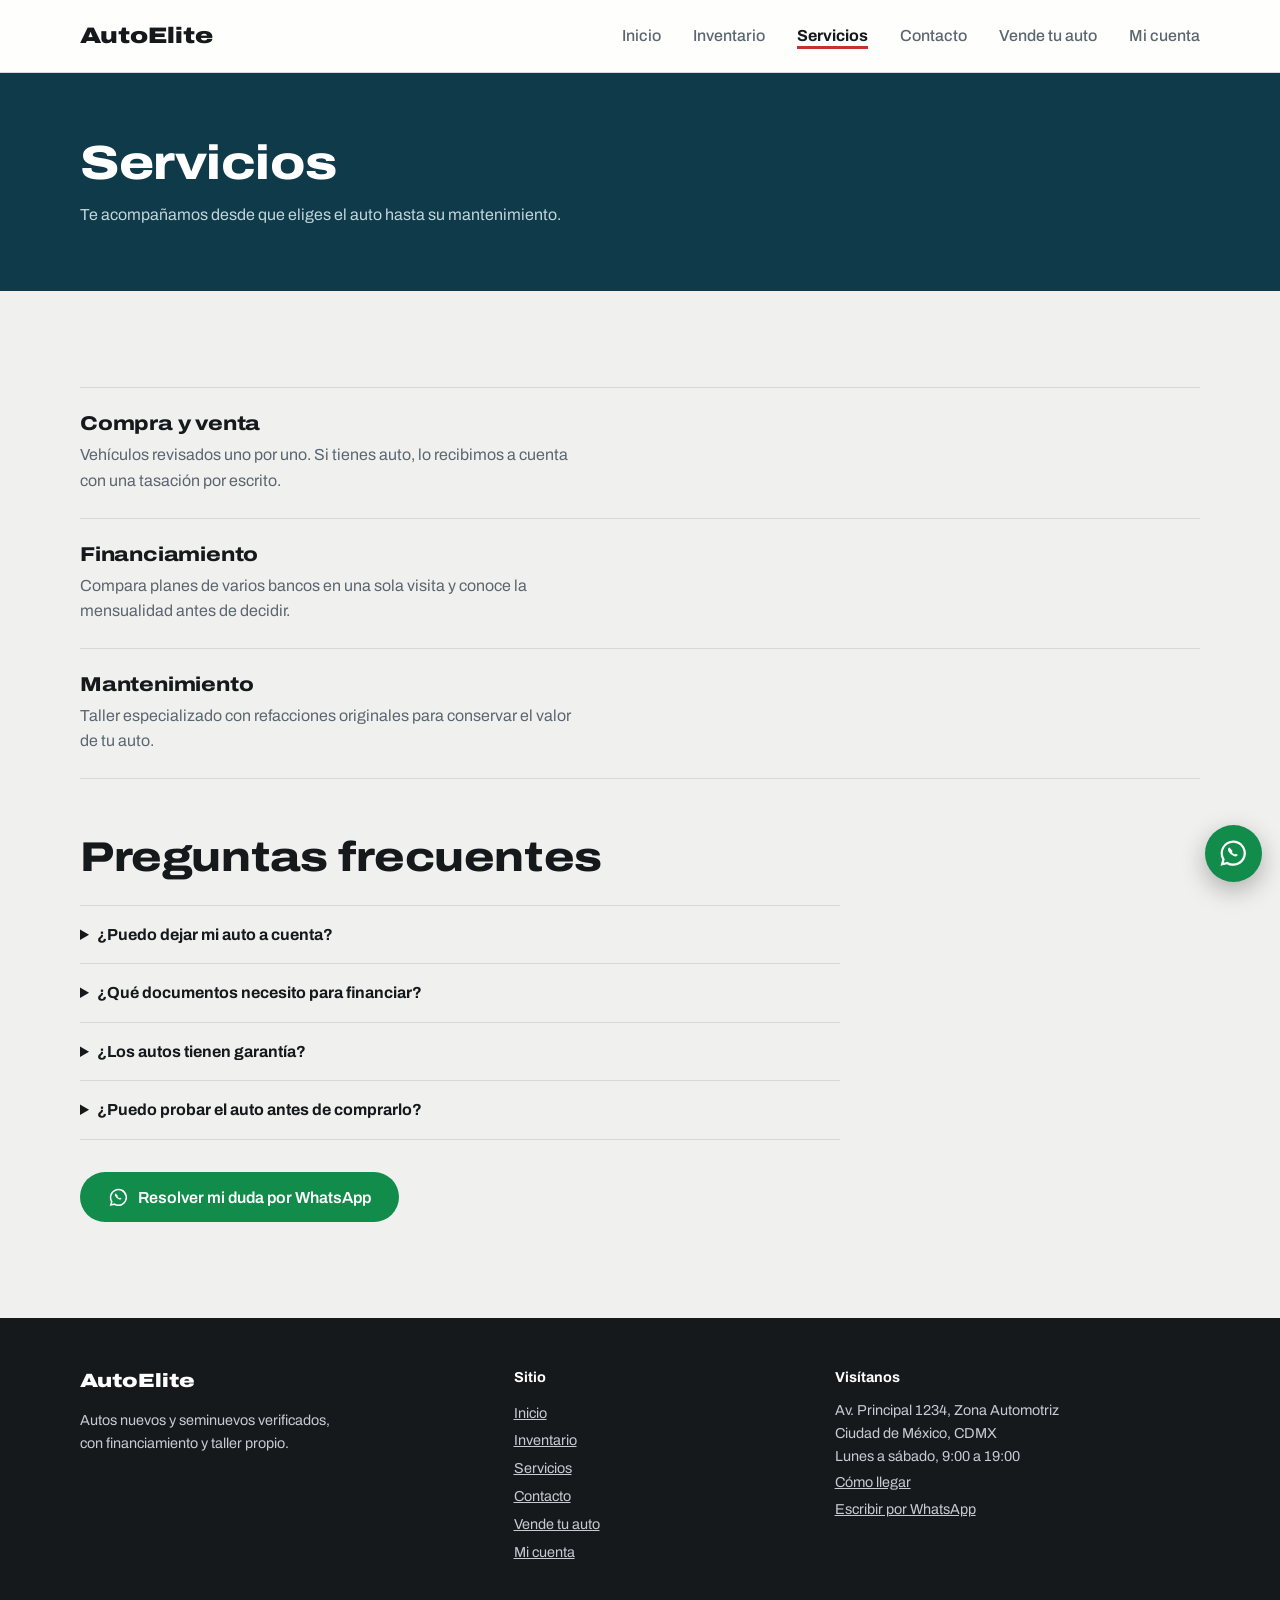
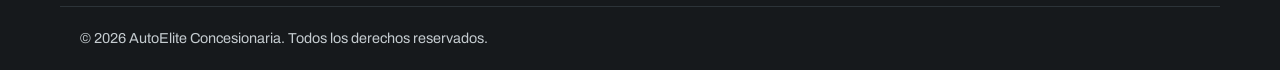
<file: servicios.html>
<!DOCTYPE html>
<html lang="es">

<head>
  <meta charset="UTF-8">
  <meta name="viewport" content="width=device-width, initial-scale=1">
  <title>Servicios | AutoElite</title>
  <meta name="description" content="Autos nuevos y seminuevos verificados, con financiamiento y taller propio.">
  <meta property="og:title" content="Servicios | AutoElite">
  <meta property="og:description" content="Autos nuevos y seminuevos verificados, con financiamiento y taller propio.">
  <meta property="og:type" content="website">
  <meta name="theme-color" content="#0e3a4a">
  <link rel="icon"
    href="data:image/svg+xml,%3Csvg xmlns='http://www.w3.org/2000/svg' viewBox='0 0 32 32'%3E%3Crect width='32' height='32' rx='7' fill='%230e3a4a'/%3E%3Cpath d='M16 6l8 20h-4l-1.5-4h-5L12 26H8z' fill='%23c8302b'/%3E%3C/svg%3E">
  <link rel="preconnect" href="https://fonts.googleapis.com">
  <link rel="preconnect" href="https://fonts.gstatic.com" crossorigin>
  <link href="https://fonts.googleapis.com/css2?family=Archivo:wdth,wght@62..125,400..900&display=swap"
    rel="stylesheet">
  <link rel="stylesheet" href="css/styles.css">
  <script src="js/config.js" defer></script>
  <script src="js/data.js" defer></script>
  <script src="js/main.js" defer></script>
</head>

<body>
  <a class="skip" href="#contenido">Saltar al contenido</a>
  <header class="site-header">
    <div class="wrap bar">
      <a class="logo" href="index.html">AutoElite</a>
      <button class="menu-btn" id="menu-btn" aria-expanded="false" aria-controls="nav">Menú</button>
      <nav id="nav" class="nav" aria-label="Principal"><a href="index.html">Inicio</a><a
          href="inventario.html">Inventario</a><a href="servicios.html" aria-current="page">Servicios</a><a
          href="contacto.html">Contacto</a><a href="publicar.html">Vende tu auto</a><a href="cuenta.html">Mi cuenta</a>
      </nav>
    </div>
  </header>
  <main id="contenido">
    <section class="page-head">
      <div class="wrap">
        <h1>Servicios</h1>
        <p>Te acompañamos desde que eliges el auto hasta su mantenimiento.</p>
      </div>
    </section>
    <section class="section">
      <div class="wrap">
        <ul class="list">
          <li>
            <h3>Compra y venta</h3>
            <p>Vehículos revisados uno por uno. Si tienes auto, lo recibimos a cuenta con una tasación por escrito.</p>
          </li>
          <li>
            <h3>Financiamiento</h3>
            <p>Compara planes de varios bancos en una sola visita y conoce la mensualidad antes de decidir.</p>
          </li>
          <li>
            <h3>Mantenimiento</h3>
            <p>Taller especializado con refacciones originales para conservar el valor de tu auto.</p>
          </li>
        </ul>
        <h2 style="margin-top:3.5rem">Preguntas frecuentes</h2>
        <div class="faq">
          <details>
            <summary>¿Puedo dejar mi auto a cuenta?</summary>
            <p>Sí. Revisamos tu auto y te damos una tasación por escrito que puedes aplicar como parte del pago.</p>
          </details>
          <details>
            <summary>¿Qué documentos necesito para financiar?</summary>
            <p>Normalmente una identificación oficial, comprobante de domicilio y comprobante de ingresos. El banco
              confirma los requisitos finales.</p>
          </details>
          <details>
            <summary>¿Los autos tienen garantía?</summary>
            <p>Sí. Pregunta por WhatsApp los términos de la unidad que te interesa.</p>
          </details>
          <details>
            <summary>¿Puedo probar el auto antes de comprarlo?</summary>
            <p>Claro. Agenda tu cita y te preparamos la unidad para una prueba de manejo.</p>
          </details>
        </div>
        <p class="more"><a class="btn btn-wa" data-msg="Hola, tengo una duda sobre sus servicios."><svg
              viewBox="0 0 24 24" aria-hidden="true">
              <path fill="currentColor"
                d="M12 2a10 10 0 0 0-8.6 15L2 22l5.1-1.3A10 10 0 1 0 12 2Zm0 18.2a8.2 8.2 0 0 1-4.2-1.2l-.3-.2-3 .8.8-2.9-.2-.3A8.2 8.2 0 1 1 12 20.200Zm-3-12.700c-.3 0-.6.200-.8.500-.4.600-.5 1.400 0 2.400a9 9 0 0 0 4.200 3.800c1.300.5 2 .4 2.600 0 .3-.2.5-.5.5-.9l-1.600-.9-.7.700a5.500 5.500 0 0 1-2.300-2.100l.6-.7L9 7.500Z" />
            </svg>Resolver mi duda por WhatsApp</a></p>
      </div>
    </section>
  </main>
  <footer class="footer">
    <div class="wrap foot-grid">
      <div><span class="logo">AutoElite</span>
        <p style="margin-top:.75rem;max-width:34ch">Autos nuevos y seminuevos verificados, con financiamiento y taller
          propio.</p>
      </div>
      <nav aria-label="Pie de página"><strong>Sitio</strong><a href="index.html">Inicio</a><a
          href="inventario.html">Inventario</a><a href="servicios.html">Servicios</a><a
          href="contacto.html">Contacto</a><a href="publicar.html">Vende tu auto</a><a href="cuenta.html">Mi cuenta</a>
      </nav>
      <div><strong>Visítanos</strong>
        <p>Av. Principal 1234, Zona Automotriz<br>Ciudad de México, CDMX<br>Lunes a sábado, 9:00 a 19:00</p>
        <a href="https://www.google.com/maps/search/?api=1&query=Av.+Principal+1234+Ciudad+de+Mexico" target="_blank"
          rel="noopener">Cómo llegar</a>
        <a data-msg="Hola, quisiera información sobre sus autos.">Escribir por WhatsApp</a>
      </div>
    </div>
    <div class="wrap legal">
      <p>&copy; <span id="year">2026</span> AutoElite Concesionaria. Todos los derechos reservados.</p>
    </div>
  </footer>

  <a class="wa-float" id="wa-float" target="_blank" rel="noopener" aria-label="Escribir por WhatsApp"><svg
      viewBox="0 0 24 24" aria-hidden="true">
      <path fill="currentColor"
        d="M12 2a10 10 0 0 0-8.6 15L2 22l5.1-1.3A10 10 0 1 0 12 2Zm0 18.2a8.2 8.2 0 0 1-4.2-1.2l-.3-.2-3 .8.8-2.9-.2-.3A8.2 8.2 0 1 1 12 20.200Zm-3-12.700c-.3 0-.6.200-.8.500-.4.600-.5 1.400 0 2.400a9 9 0 0 0 4.200 3.800c1.300.5 2 .4 2.600 0 .3-.2.5-.5.5-.9l-1.600-.9-.7.700a5.500 5.500 0 0 1-2.300-2.100l.6-.7L9 7.500Z" />
    </svg></a>
</body>

</html>
</file>
<file: css/styles.css>
:root{
  --ink:#16191c; --floor:#f0f1ef; --paper:#fff; --steel:#5b6670;
  --petrol:#0e3a4a; --red:#c8302b; --line:#d5d9d8;
  --r:14px;--wa:#128c4a;--font:"Archivo",system-ui,sans-serif;
}
*{box-sizing:border-box}
html{scroll-behavior:smooth;scroll-padding-top:5rem}
body{margin:0;font:400 1rem/1.6 var(--font);color:var(--ink);background:var(--floor)}
h1,h2,h3{font-stretch:118%;font-weight:800;line-height:1.1;margin:0;letter-spacing:-.01em}
h1{font-size:clamp(2.1rem,5.5vw,4rem);max-width:18ch}
h2{font-size:clamp(1.8rem,3.5vw,2.6rem)}
h3{font-size:1.25rem}
a{color:inherit}
:focus-visible{outline:3px solid var(--red);outline-offset:2px}
.wrap{max-width:1160px;margin:0 auto;padding:0 1.25rem}
.skip{position:absolute;left:-999px}.skip:focus{left:1rem;top:1rem;background:var(--paper);padding:.5rem 1rem;z-index:100}

/* Header */
.site-header{position:sticky;top:0;z-index:50;background:var(--paper);border-bottom:1px solid var(--line)}
.bar{display:flex;align-items:center;justify-content:space-between;gap:1rem;min-height:4.5rem}
.logo{font-stretch:125%;font-weight:900;font-size:1.4rem;text-decoration:none}
.nav{display:flex;gap:2rem}
.nav a{text-decoration:none;font-weight:500;color:var(--steel)}
.nav a:hover{color:var(--red)}
.menu-btn{display:none;font:inherit;font-weight:600;background:none;border:1px solid var(--ink);padding:.4rem .9rem;border-radius:var(--r)}

/* Hero */
.hero{color:#fff;background:linear-gradient(rgba(14,58,74,.82),rgba(14,30,38,.92)),url("https://images.unsplash.com/photo-1552519507-da3b142c6e3d?auto=format&fit=crop&w=1920&q=80") center/cover,var(--petrol);padding:clamp(4rem,12vw,8rem) 0}
.hero-inner>*{animation:rise .7s both}
.hero-inner>:nth-child(2){animation-delay:.12s}.hero-inner>:nth-child(3){animation-delay:.24s}
.hero p{max-width:52ch;font-size:1.15rem;color:#dbe6ea;margin:1.5rem 0 2rem}
.actions{display:flex;gap:1rem;flex-wrap:wrap}
@keyframes rise{from{opacity:0;transform:translateY(14px)}}

/* Botones */
.btn{display:inline-block;font:600 1rem var(--font);padding:.8rem 1.6rem;border-radius:var(--r);border:2px solid transparent;text-decoration:none;cursor:pointer;text-align:center;transition:background .2s,color .2s}
.btn-red{background:var(--red);color:#fff}.btn-red:hover{background:#a82622}
.btn-ghost{border-color:#fff;color:#fff}.btn-ghost:hover{background:#fff;color:var(--ink)}
.btn-dark{background:var(--ink);color:#fff}.btn-dark:hover{background:#000}
.btn-line{border-color:var(--ink);background:none;color:var(--ink)}.btn-line:hover{background:var(--ink);color:#fff}

/* Secciones */
.section{padding:clamp(3.5rem,8vw,6rem) 0}
.lead{color:var(--steel);max-width:55ch;margin:.75rem 0 0}
.split{display:grid;gap:3rem;grid-template-columns:1fr 1.3fr;align-items:start}

/* Filtros */
.filters{display:grid;grid-template-columns:repeat(4,1fr);gap:1rem;margin:2rem 0 1.25rem;padding:1.25rem;background:var(--paper);border:1px solid var(--line);border-radius:var(--r)}
.field{display:flex;flex-direction:column;gap:.35rem}
label{font-size:.875rem;font-weight:600}
select,input,textarea{font:inherit;color:var(--ink);padding:.7rem .8rem;border:1px solid #9aa4a8;border-radius:var(--r);background:var(--paper);width:100%}
.invalid{border-color:var(--red)}
.count{margin:0 0 1rem;color:var(--steel);font-size:.95rem}

/* Tarjetas tipo hoja de precio */
.grid{display:grid;grid-template-columns:repeat(auto-fill,minmax(300px,1fr));gap:1.5rem}
.sticker{background:var(--paper);border:1px solid var(--ink);border-radius:var(--r);display:flex;flex-direction:column;overflow:hidden}
.pic{background:#e3e8e8;color:var(--petrol);padding:1.5rem 1.5rem 1rem;position:relative}
.pic svg{width:100%;height:auto;display:block}
.pic img{width:100%;height:11rem;object-fit:cover;display:block}
.tag{position:absolute;top:.75rem;left:.75rem;background:var(--ink);color:#fff;font-size:.8rem;font-weight:600;padding:.15rem .6rem;border-radius:2px}
.tag.new{background:var(--red)}
.info{padding:1.25rem;display:flex;flex-direction:column;gap:1rem;flex:1}
.info p{margin:0;color:var(--steel);font-size:.95rem}
.specs{display:grid;grid-template-columns:1fr 1fr;gap:.5rem 1rem;margin:0;font-size:.9rem}
.specs dt{color:var(--steel)}.specs dd{margin:0;font-weight:600}
.specs div{display:flex;justify-content:space-between;border-bottom:1px solid var(--line);padding-bottom:.3rem}
.price{display:flex;justify-content:space-between;align-items:center;gap:1rem;padding:1rem 1.25rem;border-top:2px solid var(--ink);background:var(--floor)}
.price strong{font-stretch:118%;font-weight:800;font-size:1.5rem;font-variant-numeric:tabular-nums}
.price .btn{padding:.55rem 1.1rem}
.empty{text-align:center;padding:3rem 1rem}

/* Servicios */
.services{background:var(--paper);border-block:1px solid var(--line)}
.list{list-style:none;margin:0;padding:0}
.list li{padding:1.5rem 0;border-top:1px solid var(--ink)}
.list li:last-child{border-bottom:1px solid var(--ink)}
.list p{margin:.5rem 0 0;color:var(--steel);max-width:55ch}

/* Contacto */
.contact{background:var(--petrol);color:#fff}
.contact .lead{color:#c3d4da}
address{font-style:normal;margin-top:2rem;display:grid;gap:1.25rem}
address p{margin:0}
.form{background:var(--paper);color:var(--ink);padding:2rem;border-radius:var(--r);display:grid;gap:1.1rem}
.row{display:grid;grid-template-columns:1fr 1fr;gap:1rem}
.status{margin:0;font-weight:600;min-height:1.5rem}
.status.ok{color:#17703f}.status.err{color:var(--red)}

/* Footer */
.footer{background:var(--ink);color:#c5ccd0;font-size:.9rem}
.footer .logo{color:#fff;font-size:1.2rem}
.footer p{margin:0}
.footer nav{display:flex;gap:1.25rem}
.footer nav a:hover{color:#fff}

/* Detalle */
dialog{border:1px solid var(--ink);border-radius:var(--r);padding:0;width:min(560px,92vw);color:var(--ink)}
dialog::backdrop{background:rgba(14,30,38,.7)}
.d-body{padding:1.5rem;display:grid;gap:1rem}
.d-actions{display:flex;gap:.75rem;flex-wrap:wrap}

@media (max-width:860px){
  .filters{grid-template-columns:1fr 1fr}
  .split{grid-template-columns:1fr;gap:2rem}
  .menu-btn{display:block}
  .nav{display:none;position:absolute;top:100%;left:0;right:0;flex-direction:column;gap:0;background:var(--paper);border-bottom:1px solid var(--line)}
  .nav.open{display:flex}
  .nav a{padding:1rem 1.25rem;border-top:1px solid var(--line)}
  .footer .bar{flex-direction:column;padding:1.5rem 1.25rem;text-align:center}
}
@media (max-width:520px){.filters,.row{grid-template-columns:1fr}}
@media (prefers-reduced-motion:reduce){html{scroll-behavior:auto}*{animation:none!important;transition:none!important}}

/* Multipágina */
.page-head{background:var(--petrol);color:#fff;padding:clamp(2.5rem,6vw,4rem) 0}
.page-head h1{font-size:clamp(2rem,4.5vw,3rem)}
.page-head p{color:#c3d4da;max-width:55ch;margin:.75rem 0 0}
.nav a[aria-current]{color:var(--ink);font-weight:700;box-shadow:inset 0 -3px var(--red)}
.more{margin:2rem 0 0}
.hp{position:absolute;left:-999px;width:1px;height:1px;opacity:0}
.btn:disabled{opacity:.6;cursor:wait}

/* Estilo moderno */
.site-header{background:rgba(255,255,255,.88);backdrop-filter:blur(10px)}
.btn{border-radius:999px}
.sticker{border-color:var(--line);box-shadow:0 1px 2px rgba(22,25,28,.06),0 10px 28px rgba(22,25,28,.07);transition:transform .25s,box-shadow .25s}
.sticker:hover{transform:translateY(-4px);box-shadow:0 14px 34px rgba(22,25,28,.14)}
.price{border-top:1px solid var(--line)}
.filters,.form{box-shadow:0 10px 28px rgba(22,25,28,.07)}
.list li,.list li:last-child{border-color:var(--line)}
dialog{border-color:var(--line);box-shadow:0 24px 60px rgba(0,0,0,.35);overflow:hidden}
/* WhatsApp */
.btn-wa{background:var(--wa);color:#fff;display:inline-flex;align-items:center;justify-content:center;gap:.6rem}
.btn-wa:hover{background:#0e7040}.btn-wa svg{width:1.3rem;height:1.3rem}
.wa-float{position:fixed;right:1.1rem;bottom:1.1rem;z-index:60;width:3.6rem;height:3.6rem;border-radius:50%;background:var(--wa);color:#fff;display:grid;place-items:center;box-shadow:0 8px 24px rgba(0,0,0,.28);transition:transform .2s}
.wa-float:hover{transform:scale(1.08)}.wa-float svg{width:1.9rem;height:1.9rem}
.contact-grid{display:grid;grid-template-columns:1fr 1fr;gap:2.5rem;align-items:start}
.chips{display:flex;flex-wrap:wrap;gap:.75rem;margin-top:1.5rem}
.chip{padding:.7rem 1.2rem;border:1px solid var(--line);border-radius:999px;background:var(--paper);font-weight:600;text-decoration:none;transition:background .2s,color .2s,border-color .2s}
.chip:hover{background:var(--wa);border-color:var(--wa);color:#fff}
.contact-grid address{margin-top:2.5rem}
@media (max-width:860px){.contact-grid{grid-template-columns:1fr}}

/* Versión comercial */
.hero-grid{display:grid;grid-template-columns:1.25fr .85fr;gap:3rem;align-items:center}
.quick{background:var(--paper);color:var(--ink);padding:1.75rem;border-radius:var(--r);display:grid;gap:1rem;box-shadow:0 20px 50px rgba(0,0,0,.3)}
.quick h2{font-size:1.4rem}
.filters{grid-template-columns:repeat(auto-fit,minmax(170px,1fr))}
.steps{list-style:none;padding:0;margin:2.5rem 0 0;display:grid;grid-template-columns:repeat(auto-fit,minmax(210px,1fr));gap:2rem}
.steps li{border-top:2px solid var(--ink);padding-top:1rem}
.steps span{display:block;font-weight:800;font-stretch:125%;font-size:2.2rem;line-height:1.2;color:var(--red)}
.steps p{margin:.4rem 0 0;color:var(--steel)}
.faq{margin-top:1.5rem;max-width:760px}
.faq details{border-top:1px solid var(--line);padding:1rem 0}
.faq details:last-child{border-bottom:1px solid var(--line)}
.faq summary{cursor:pointer;font-weight:700}
.faq p{margin:.6rem 0 0;color:var(--steel)}
dialog{overflow:auto;max-height:92vh}
.d-price{display:flex;justify-content:space-between;align-items:baseline;color:var(--steel)}
.d-price strong{font-size:1.7rem;font-stretch:118%;font-weight:800;color:var(--ink)}
.calc{background:var(--floor);border-radius:var(--r);padding:1rem;display:grid;gap:.75rem}
.calc .pay{margin:0;display:flex;justify-content:space-between;align-items:baseline;font-weight:600;color:var(--ink)}
.calc .pay strong{font-size:1.3rem;color:var(--petrol);font-stretch:118%}
.calc small{color:var(--steel)}
.footer{padding-top:3rem}
.foot-grid{display:grid;grid-template-columns:1.4fr 1fr 1.3fr;gap:2.5rem}
.footer strong{display:block;color:#fff;margin-bottom:.6rem}
.footer a{display:block;padding:.15rem 0}
.footer .foot-grid nav{display:block}
.footer .logo{display:inline}
.legal{margin-top:2.5rem;padding:1.25rem 1.25rem;border-top:1px solid #2c3338}
@media (max-width:860px){.hero-grid,.foot-grid{grid-template-columns:1fr}}

/* Cuenta y venta de particulares */
[hidden]{display:none!important}
.auth{max-width:480px}
.tabs{display:flex;gap:.5rem;margin-bottom:1.25rem}
.tab{flex:1;font:600 1rem var(--font);padding:.7rem;border:1px solid var(--line);background:var(--paper);border-radius:999px;cursor:pointer}
.tab.on{background:var(--ink);border-color:var(--ink);color:#fff}
.form small{color:var(--steel)}
.cols{display:grid;grid-template-columns:repeat(auto-fit,minmax(170px,1fr));gap:1rem}
input[type=file]{padding:.5rem}
.userbar{display:flex;justify-content:space-between;align-items:center;gap:1rem;flex-wrap:wrap;margin-bottom:2rem}
.userbar p{margin:0;font-weight:600}
.sell-grid{display:grid;grid-template-columns:1.3fr .9fr;gap:2.5rem;align-items:start}
.mine{display:grid;gap:.75rem;margin-top:1rem}
.mine-row{display:grid;grid-template-columns:1fr auto auto;gap:.75rem;align-items:center;background:var(--paper);border:1px solid var(--line);border-radius:var(--r);padding:.9rem 1rem}
.mine-row .btn{padding:.4rem .9rem;font-size:.9rem}
.badge{font-size:.8rem;font-weight:600;padding:.2rem .7rem;border-radius:999px;background:var(--floor)}
.badge.aprobado{background:#d9f2e3;color:#0e5a30}.badge.pendiente{background:#fdf0c9;color:#6b4e00}.badge.rechazado{background:#fbdcda;color:#8c1d18}
@media (max-width:860px){.sell-grid{grid-template-columns:1fr}.mine-row{grid-template-columns:1fr auto}.mine-row .btn{grid-column:1/-1}}

/* Cuentas y anuncios de usuarios */
[hidden]{display:none!important}
.tag.ok{background:var(--wa)}
.form.narrow{max-width:760px}
.panel-head{display:flex;justify-content:space-between;align-items:center;gap:1rem;flex-wrap:wrap}
.notifs{list-style:none;padding:0;margin:1rem 0 0;display:grid;gap:.5rem}
.notifs li{display:grid;gap:.15rem;background:var(--paper);border:1px solid var(--line);border-radius:var(--r);padding:.8rem 1rem}
.notifs li.new{border-color:var(--red)}
.notifs span{color:var(--steel);font-size:.95rem}

/* Panel de administración */
.stats{display:grid;grid-template-columns:repeat(auto-fit,minmax(150px,1fr));gap:1rem;margin-bottom:2rem}
.stat{background:var(--paper);border:1px solid var(--line);border-radius:var(--r);padding:1rem 1.25rem;display:grid;gap:.1rem}
.stat strong{font-size:2rem;font-stretch:118%;font-weight:800;line-height:1.1}
.stat span{color:var(--steel);font-size:.9rem}
.tabs{display:flex;gap:.5rem;margin-bottom:1.5rem;flex-wrap:wrap}
.tab{font:600 1rem var(--font);padding:.6rem 1.2rem;border-radius:999px;border:1px solid var(--line);background:var(--paper);cursor:pointer}
.tab.on{background:var(--ink);color:#fff;border-color:var(--ink)}
.tbl-wrap{overflow-x:auto;background:var(--paper);border:1px solid var(--line);border-radius:var(--r)}
.tbl{width:100%;border-collapse:collapse;min-width:720px}
.tbl th{text-align:left;font-size:.85rem;color:var(--steel);padding:.8rem 1rem;border-bottom:1px solid var(--line)}
.tbl td{padding:.8rem 1rem;border-bottom:1px solid var(--line);vertical-align:middle}
.tbl tr:last-child td{border-bottom:0}
.tbl small{display:block;color:var(--steel);font-size:.85rem}
.tbl select{width:auto;padding:.4rem .6rem}
.acts{white-space:nowrap}
.acts .btn{padding:.4rem .9rem;font-size:.9rem;margin-right:.35rem}
.badge{display:inline-block;background:var(--petrol);color:#fff;font-size:.7rem;font-weight:600;padding:.1rem .5rem;border-radius:999px;vertical-align:middle}
.badge.off{background:var(--red)}
</file>
